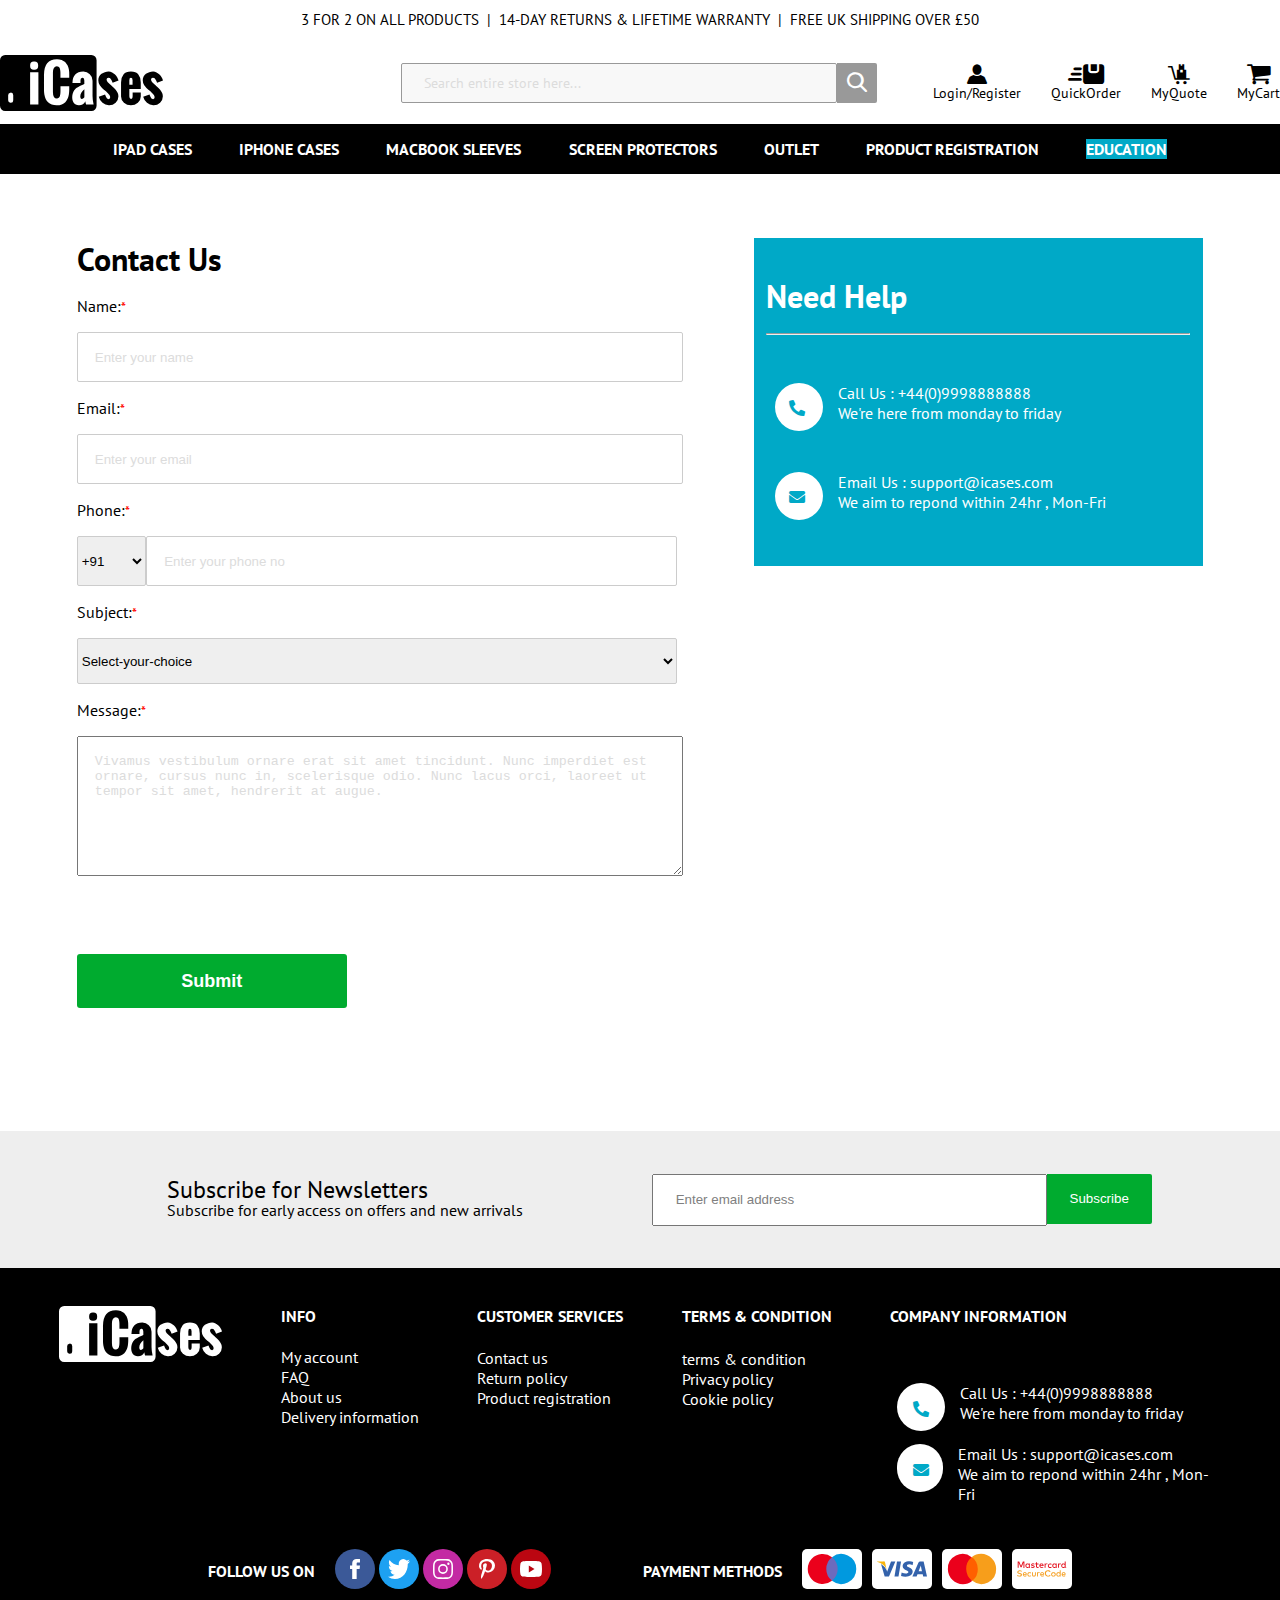
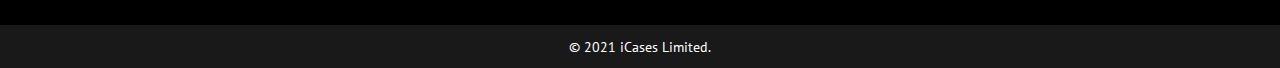
<file: contact-us.html>
<!DOCTYPE html>
<html lang="en">

<head>
    <meta charset="UTF-8">
    <meta http-equiv="X-UA-Compatible" content="IE=edge">
    <meta name="viewport" content="width=device-width, initial-scale=1.0">
    <title>Document</title>
    <link rel="stylesheet" href="https://cdnjs.cloudflare.com/ajax/libs/font-awesome/5.15.4/css/all.min.css"
        integrity="sha512-1ycn6IcaQQ40/MKBW2W4Rhis/DbILU74C1vSrLJxCq57o941Ym01SwNsOMqvEBFlcgUa6xLiPY/NS5R+E6ztJQ=="
        crossorigin="anonymous" referrerpolicy="no-referrer" />
    <link rel="stylesheet" href="css/footer.css">
    <link rel="stylesheet" href="css/icons.css">
    <link rel="stylesheet" href="css/form.css">
    <link rel="stylesheet" href="css/styles.css">
</head>

<body>
    <div class="top">
        <div class="promo">
            <p>3 FOR 2 ON ALL PRODUCTS&nbsp;&nbsp;|&nbsp;&nbsp;14-DAY RETURNS & LIFETIME
                WARRANTY&nbsp;&nbsp;|&nbsp;&nbsp;FREE UK SHIPPING OVER £50
            </p>
        </div>

        <div class="middlenav">
            <div class="logo-img">
                <img src="images/logo_iCases.svg" alt="Main-logo" class="logo-img">
            </div>
            <div class="search">
                <input type="text" class="searchbar" placeholder="Search entire store here...">
                <button class="searchbtn">
                    <span class="icon-ic_search"></span>
                </button>
            </div>
            <div class="action">
                <div class="login">
                    <span class="icon-ic_user"></span>
                    <span>Login/Register</span>
                </div>
                <div class="quick-order">
                    <span class="icon-ic_quick_order-01"></span>
                    <span>QuickOrder</span>
                </div>
                <div class="myquote">
                    <span class="icon-ic_trolley"></span>
                    <span>MyQuote</span>
                </div>
                <div class="mycart">
                    <span class="icon-ic_cart-01"></span>
                    <span>MyCart</span>
                </div>
            </div>
        </div>
        <div class="bottomnav">
            <span><a href="#">IPAD CASES</a></span>
            <span><a href="#">IPHONE CASES</a></span>
            <span><a href="#">MACBOOK SLEEVES</a></span>
            <span><a href="#">SCREEN PROTECTORS</a></span>
            <span><a href="#">OUTLET</a></span>
            <span><a href="#">PRODUCT REGISTRATION</a></span>
            <span><a href="#" class="last">EDUCATION</a></span>
        </div>
    </div>


    <div class="container">

        <form method="get" action="javascript:void(0)" >
            <span class="form-heading">Contact Us</span>
            <p>Name:<span class="required">*</span></p>
            <input type="text" id="name" placeholder="Enter your name">
            <p id="name_err" class="required"></p>


            <p>Email:<span class="required">*</span></p>
            <input type="text" id="mail" placeholder="Enter your email">
            <p id="email_err" class="required"></p>



            <p>Phone:<span class="required">*</span></p>
            <div class="phoneno">
                <select name="" id="">
                    <option value="Inida">+91</option>
                    <option value="USA">+001</option>
                </select>
                <input type="text" pattern="[6-9]{1}[0-9]{9}" id="phno" placeholder="Enter your phone no">
            </div>
            <p id="phone_err" class="required"></p>



            <p>Subject:<span class="required">*</span></p>
            <select name="issue" id="options">
                    <option value="" disabled selected>Select-your-choice</option>
                    <option value="Order status">Order status</option>
                    <option value="Return request">Return request</option>
                    <option value="Help desk">Help Desk</option>  
            </select>
            <p id="sel_err" class="required"></p>


            <p>Message:<span class="required">*</span></p>
            <textarea name="" id="textarea"
                placeholder="Vivamus vestibulum ornare erat sit amet tincidunt. Nunc imperdiet est ornare, cursus nunc in, scelerisque odio. Nunc lacus orci, laoreet ut tempor sit amet, hendrerit at augue."></textarea>
            <p id="msg_err" class="required"></p>



            <button class="submit" onclick="validate()">Submit</button>
        </form>


        <div class="contact-info">
            <div class="head">
                Need Help
                <hr>
            </div>
            <div class="contact1">
                <div class="icon">
                    <i class="fas fa-phone-alt"></i>
                </div>
                <span>
                    Call Us : +44(0)9998888888 <br>
                    We're here from monday to friday
                </span>
            </div>
            <div class="contact1">
                <div class="icon">
                    <i class="fa fa-envelope"></i>
                </div>
                <span>
                    Email Us : support@icases.com <br>
                    We aim to repond within 24hr , Mon-Fri
                </span>

            </div>
        </div>


    </div>


<!-- 
    <div class="footer">
        <div class="footer-top">
            <div class="footer-content">
                <div class="block1">
                    <span class="blk1-txt1">Subscribe for Newsletters</span>
                    <span class="blk2-txt2">Subscribe for early access on offers and new arrivals</span>
                </div>
                <div class="feild">
                    <input type="text" class="footer-feild" placeholder="Enter email address">
                    <button class="footerbtn">Subscribe</button>
                </div>
            </div>
        </div>
        <div class="footer-mid">
            <div class="logo">
                <img src="images/logo_iCase_white.svg" alt="footer-img">
            </div>
            <div class="blk1">
                <ul>
                    <li class="ft-heading">info</li>
                    <li>My account</li>
                    <li>FAQ</li>
                    <li>About us</li>
                    <li>Delivery information</li>
                </ul>
            </div>
            <div class="blk2">
                <ul>
                    <li class="ft-heading">customer services</li>
                    <li><a href="contact-us.html" style="text-decoration: none;color: white;">Contact us</a></li>
                    <li>Return policy</li>
                    <li>Product registration</li>

                </ul>

            </div>
            <div class="blk3">
                <ul>
                    <li class="ft-heading">terms & condition</li>
                    <li>terms & condition</li>
                    <li>Privacy policy</li>
                    <li>Cookie policy</li>
                </ul>
            </div>
            <div class="blk4">
                <ul>
                    <li class="ft-heading">company information</li>
                    <li>
                        <div class="contact1">
                            <div class="icon">
                                <i class="fas fa-phone-alt"></i>
                            </div>
                            <span>
                                Call Us : +44(0)9998888888 <br>
                                We're here from monday to friday
                            </span>
                        </div>

                        <div class="contact1">
                            <div class="icon">
                                <i class="fa fa-envelope"></i>
                            </div>
                            <span>
                                Email Us : support@icases.com <br>
                                We aim to repond within 24hr , Mon-Fri
                            </span>

                        </div>

                    </li>
                </ul>
            </div>
        </div>
        <div class="footer-bottom">
            <span class="socials">Follow us on</span>
            <span class="logos">
                <img src="images/ic_facebook.svg" alt="facebook">

                <img src="images/ic_twitter.svg" alt="twitter">
                <img src="images/ic_instagram.svg" alt="instagram">
                <img src="images/ic_pintrest.svg" alt="pintrest">
                <img src="images/ic_youtube.svg" alt="youtube">
            </span>

            <span class="payment">Payment Methods</span>
            <span class="logos">
                <img src="images/payment_logos.svg" alt="facebook">
            </span>
        </div>
        <div class="footer-last">
            <span class="copyright">&#169; 2021 iCases Limited.</span>
        </div>
    </div> -->

    <div class="footer">
        <div class="footer-top">
            <div class="footer-content">
                <div class="block1">
                    <span class="blk1-txt1">Subscribe for Newsletters</span>
                    <span class="blk2-txt2">Subscribe for early access on offers and new arrivals</span>
                </div>
                <div class="feild">
                    <input type="text" class="footer-feild" id="newsletter" placeholder="Enter email address">
                    <button class="footerbtn" onclick="news_ltr_validate()">Subscribe</button>
                    <!-- <p id="news_msg"></p> -->
                </div>
            </div>
        </div>
        <div class="footer-mid">
            <div class="logo">
                <img src="images/logo_iCase_white.svg" alt="footer-img">
            </div>
            <div class="blk1">
                <ul>
                    <li class="ft-heading">info</li>
                    <li>My account</li>
                    <li>FAQ</li>
                    <li>About us</li>
                    <li>Delivery information</li>
                </ul>
            </div>
            <div class="blk2">
                <ul>
                    <li class="ft-heading">customer services</li>
                    <li><a href="contact-us.html" style="text-decoration: none;color: white;">Contact us</a></li>
                    <li>Return policy</li>
                    <li>Product registration</li>

                </ul>

            </div>
            <div class="blk3">
                <ul>
                    <li class="ft-heading">terms & condition</li>
                    <li>terms & condition</li>
                    <li>Privacy policy</li>
                    <li>Cookie policy</li>
                </ul>
            </div>
            <div class="blk4">
                <ul>
                    <li class="ft-heading">company information</li>
                    <li>
                        <div class="contact1">
                            <div class="icon">
                                <i class="fas fa-phone-alt"></i>
                            </div>
                            <span>
                                Call Us : +44(0)9998888888 <br>
                                We're here from monday to friday
                            </span>
                        </div>

                        <div class="contact1">
                            <div class="icon">
                                <i class="fa fa-envelope"></i>
                            </div>
                            <span>
                                Email Us : support@icases.com <br>
                                We aim to repond within 24hr , Mon-Fri
                            </span>

                        </div>

                    </li>
                </ul>
            </div>
        </div>
        <div class="footer-bottom">
            <div class="grp1">
                <span class="socials">Follow us on</span>
                <span class="logos">
                    <img src="images/ic_facebook.svg" alt="facebook">

                    <img src="images/ic_twitter.svg" alt="twitter">
                    <img src="images/ic_instagram.svg" alt="instagram">
                    <img src="images/ic_pintrest.svg" alt="pintrest">
                    <img src="images/ic_youtube.svg" alt="youtube">
                </span>
            </div>
            <div class="grp1">
                <span class="payment">Payment Methods</span>
                <span class="logos">
                    <img src="images/payment_logos.svg" alt="facebook">
                </span>
            </div>
        </div>
        <div class="footer-last">
            <span class="copyright">&#169; 2021 iCases Limited.</span>
        </div>
    </div>

    
    <script src="js/scroll.js"></script>
    <script src="js/offcanvas.js"></script>
    <script src="js/newsletter_validate.js"></script>
    <script src="js/megamenu.js"></script>
    <script src="js/onsearch.js"></script>
    <script src="js/minicart.js"></script>
    <script src="js/form-validate.js"></script>
</body>

</html>
</file>
<file: css/footer.css>
.footer{
    margin-top: 123px;
}

.footer-content{
    /* margin: 50px auto; */
    display: flex;
    justify-content: space-evenly ;
    background-color: #EEEEEE;
    height: 137px;
    margin: auto;
    align-items: center;
}
.block1{
    display: flex;
    flex-direction: column;
    margin-left: 39px;
}

.blk1-txt1{
    font-size: 24px;
    line-height: 20px;
    text-align: left;
    color: #000000;
}

.blk1-txt2{
    color: #666666;
    font-size: 16px;
    line-height: 20px;
}

.feild{
    max-width: 500px;
    width: 100%;
    display: flex;
}
.feild input{
    max-width: 418px;
    width: 100%;
    height: 46px;
}

.feild .footer-feild::placeholder{
    padding-left: 20px;
}

.footerbtn{
    height: 50px;
    width: 132px;
    background-color: #00AB2F;
    border: none;
    border-radius: 0px 2px 2px 0px;
    color: white;
}

.footer-mid{
    padding: 3% 0;
    display: flex;
    background: #000000;
    color: white;
    justify-content: space-evenly;
}


.footer-mid div ul{
    list-style-type: none;
    margin: 0;
    padding: 0;
}

.ft-heading{
    font-size: 16px;
    font-weight: bold;
    color: white;
    text-transform: uppercase;
    margin-bottom: 15%;
}

.footer-mid div ul li{
    /* margin: 2%; */
}

.call-info{
    display: flex;
}

.call-info button{
    background-color: #00A9C7;
    border-radius: 100%;
    border: none;
    margin: 5%;
}

.call-info button i{
    color: white;
}


.socials,.payment{

    font-size: 16px;
    font-weight: bold;
    color: white;
    margin-right: 20px;
    text-transform: uppercase;
}

.footer-bottom{
    display: flex;
    background-color: black;
    padding:0 9%;
    align-items: center;
    justify-content: space-evenly;
    padding-bottom: 32px;
}


.footer-last{
    padding: 1%;
    color: #FFFFFF;
    font-size: 14px;
    line-height: 18px;
    text-align: center;
    background-color: #191919;
}


.grp1{
    display: flex;
    justify-content: center;
    align-items: center;
}
/* 
#news_msg {
    display: none;
} */

#newsletter::placeholder{
    color: var(--c,gray);
}
</file>
<file: css/icons.css>
@font-face {
    font-family: 'icomoon';
    src:  url('../icons/icomoon.eot?m66xcy');
    src:  url('../icons/icomoon.eot?m66xcy#iefix') format('embedded-opentype'),
      url('../icons/icomoon.ttf?m66xcy') format('truetype'),
      url('../icons/icomoon.woff?m66xcy') format('woff'),
      url('../icons/icomoon.svg?m66xcy#icomoon') format('svg');
    font-weight: normal;
    font-style: normal;
    font-display: block;
  }
  
  [class^="icon-"], [class*=" icon-"] {
    /* use !important to prevent issues with browser extensions that change fonts */
    font-family: 'icomoon' !important;
    speak: never;
    font-style: normal;
    font-weight: normal;
    font-variant: normal;
    text-transform: none;
    line-height: 1;
  
    /* Better Font Rendering =========== */
    -webkit-font-smoothing: antialiased;
    -moz-osx-font-smoothing: grayscale;
  }
  
  .icon-uni2192:before {
    content: "\2192";
  }
  .icon-uni2190:before {
    content: "\2190";
  }
  .icon-ic_user:before {
    font-size: 20px;
    content: "\e900";
  }
  .icon-ic_trolley:before {
    font-size: 20px;
    content: "\e901";
  }
  .icon-ic_search:before {
    font-size: 20px;
    content: "\e902";
    color: #FFFFFF;
  }
  .icon-ic_quick_order-01:before {
    font-size: 20px;
    content: "\e903";
  }
  .icon-ic_cart-01:before {
    font-size: 20px;
    content: "\e904";
  }
  .icon-search:before {
    font-size: 20px;
    content: "\e986";
  }



  /* @font-face {
    font-family: 'icomoon';
    src:  url('../icons/ico.eot?dvlqz8');
    src:  url('../icons/ico.eot?dvlqz8#iefix') format('embedded-opentype'),
      url('../icons/ico.ttf?dvlqz8') format('truetype'),
      url('../icons/ico.woff?dvlqz8') format('woff'),
      url('../icons/ico.svg?dvlqz8#icomoon') format('svg');
    font-weight: normal;
    font-style: normal;
    font-display: block;
  }
  
  [class^="icon-"], [class*=" icon-"] {
     use !important to prevent issues with browser extensions that change fonts 
    font-family: 'icomoon' !important;
    speak: never;
    font-style: normal;
    font-weight: normal;
    font-variant: normal;
    text-transform: none;
    line-height: 1;
  
     Better Font Rendering =========== 
    -webkit-font-smoothing: antialiased;
    -moz-osx-font-smoothing: grayscale;
  }
  
  .icon-ic_call:before {
    content: "\e1000";
    /* color: #000; 
  }
  .icon-ic_email:before {
    content: "\e999";
    color: #fff;
  } */
</file>
<file: css/form.css>
.form-heading{
    font-weight: bold;
    font-size: 32px;
    line-height: 42px;
    color: black;
    text-align: left;
    padding: 3% 0;
}

form{
    /* margin: 3% auto; */
    max-width: 600px;
    width: 100%;
}

form input,select{
    width: 100%;
    height: 46px;
    border: 1px solid #CCCCCC;
    border-radius: 2px;
}

::-webkit-input-placeholder{
    padding: 15px;
    color: #DCDCDC;
}

select::placeholder{
    padding-left: 5%;
}

textarea{
    width: 100%;
    height: 134px;
    margin-bottom: 10%;
}

.required{
    color: red;
    font-size: 14px;
}

input:valid{
    border-color: 5px solid green;
}

input:invalid{
    border-color: 1px solid red;
}


.submit{
    height: 54px;
    width: 270px;
    background-color: #00AB2F;
    border: none;
    border-radius: 3px;
    color: white;
    font-weight: bold;
    font-size: 18px;
    line-height: 23px;
}

.container{
    margin: 5% 0;
    display: flex;
    justify-content: space-evenly;
    /* flex-direction: column; */
}

.contact-info{
    display: flex;
    background-color: #00A9C7;
    width: 424px;
    height: 302px;
    justify-content: space-evenly   ;
    /* align-items: center; */
    padding: 1%;
    flex-direction: column;
}

.icon{
    /* display: block; */
    height: 48px;
    width: 48px;
    border-radius: 24px;
    color: #00A9C7;
    background-color: white;
}

.head{
    font-weight: bold;
    font-size: 32px;
    line-height: 42px;
    color: white;
    /* margin-top: 5%; */
}

.contact1{
    display: flex;
    padding: 2%;
    position: relative;
    /* justify-content: ; */
    /* width: ; */
}

.contact1 .icon{
    /* position: absolute; */
    /* top: 5px; */
    margin-right: 15px;
}

.contact1 .icon i{
    position: absolute;
    top: 25px;
    left: 23px;
}

.contact1 span{
    color: white;
}

.phoneno{
    display: flex;
}

.phoneno select{
    width: 79px;
    height: 50px;
}


#issue{
    background-color: white;
}
</file>
<file: css/styles.css>
@import url('https://fonts.googleapis.com/css2?family=PT+Sans&display=swap');

.max-contain {
    max-width: 1300px;
    /* align-items: center; */
    margin-left: auto;
    margin-right: auto;
    overflow-x: hidden;
}

.top{
    overflow: hidden;
}

body{
    margin: 0;
    padding: 0;
    background-color: #FFFFFF;
    font-family: 'PT sans';
}

/* img {
    max-width: 100%;
    height: auto;
} */

.promo{
    font-family: 'PT Sans', sans-serif;
    text-align: center;
    letter-spacing: 0px;
    color: #000000;
    text-transform: uppercase;
    opacity: 1;
    font-size: 15px;
    line-height: 18px;  
    margin-top: -4px;
    margin-bottom: 26px;
}

.middlenav{
    display: flex;
    /* position: relative; */
    max-width: 1300px;
    margin: 0 auto;
    align-items: center;
    margin-bottom: 13px;
    /* justify-content: space-between; */
}

.logo-img{    
    width: 163.4px;
    height: 56px;
    flex: 1;
    /* padding-left: 10px; */
}

.search{
    /* margin:0 0 0 19%; */
    display: flex;
    max-width: 478px;
    width: 100%;
}

.searchbar{
    height: 36px;
    max-width: 430px;
    width: 100%;
    background: #F8F8F8;
    border-radius: 2px;
    opacity: 1;
    border: 1px solid #999999;
}

.searchbar::placeholder{
    font-family: 'PT sans';
    font-size: 14px;
    padding-left: 20px;
}

.searchbtn{
    background: #999999;
    border: none;
    border-radius: 0px 2px 2px 0px;
    opacity: 1;
    height: 40px;
    width: 40px;
}

.action{
    flex: 1;
    /* margin-left: 10%; */
    display: flex;
    justify-content: end;
    align-items: center;
    font-family: 'PT sans';
    font-size: 14px;
    gap: 30px;
}

.login{
    display: flex;
    align-items: center;
    flex-direction: column;
    
    /* margin-left: 10px; */
}

.quick-order{
    align-items: center;

    display: flex;
    flex-direction: column;
    
}

.myquote{
    align-items: center;

    display: flex;
    flex-direction: column;
    
}

.mycart{
    align-items: center;

    display: flex;
    flex-direction: column;
    
}

.bottomnav{
    padding: 15px 78px;
    /* overflow: hidden; */
    display: flex;
    /* height: 20px; */
    justify-content: space-evenly;
    gap: 12px;
    flex-wrap: wrap;
    align-items: flex-start;
    background: #000000;
}

.bottomnav a{

    font-size: 16px;
    line-height: 20px;
    text-transform: uppercase;
    text-align: center;
    opacity: 1;
    font-family: 'PT sans';
    font-weight: bold;
    text-decoration: none;
    color: #FFFFFF;
}


.last{
    background-color: #00A9C7;
}


.hamburger{
    margin: 0 3.5%;
}

.sidenav {
    height: 100%;
    width: 0;
    position: fixed;
    z-index: 100;
    top: 0;
    left: 0;
    background-color:white;
    overflow-x: hidden;
    transition: 0.5s;
    padding-top: 60px;
  }
  
  .sidenav a,.sidenav button {
    padding: 8px 8px 8px 32px;
    text-decoration: none;
    font-size: 25px;
    color: black;
    display: block;
    transition: 0.3s;
  }
  
  .sidenav a:hover {
    color: #f1f1f1;
  }
  
  .sidenav .closebtn {
    position: absolute;
    top: 0;
    right: 25px;
    font-size: 36px;
    margin-left: 50px;
  }

  .responsive-top{
    display: none;
  }

/* 
.offcanvas{
    /* display: flex; 
    position: fixed;
    align-items: flex-start;
    height: 100%;
    width: 0%;
    z-index: 100;
    background-color: white;
}

.offcanvas a, .offcanvas ul li a{
    color: black;
} */

.sidenav button{
    color: white;
    background-color: #00A9C7;
    border: none;
    margin-left: 4%;
}

.responsive-promo{
    display: none;
    text-align: center;
letter-spacing: 0px;
color: #000000;
text-transform: uppercase;
opacity: 1;
}

.hamburger{
    display: none;
}

body{
    width: 100%;
    overflow-x: hidden;
    /* max-width: 1320px; */
}

.dropdown-content{
    position: absolute;
    display: none;
    left: 65px;
    max-height: 250px;
    height: 100%;
    top: 174px;
    z-index: 1;
    font-size: 14px;
    line-height: 18px;
    padding: 39px 50px 59px;
    background-color: white;
    max-width: 1100px;
    width: 100%;
    margin: 0 auto;
}

.dropdown button{
    border: none;
    background: transparent;
}


/* 
 .dropdown:hover .dropdown-content{
    display: block;
} 

.dropdown:hover button{
    border-radius: 20px;
    background: white;
}

.dropdown:hover #mega-opt {
    color: #000000;
} */

.row{
    display: flex;
}

.drop-col1{
    text-align: center;
    flex:1;
}

.drop-col2{
    text-align: center;
    flex: 2;
}

.drop-col2 img{
    height: 241px;
    width: 449px;}

.row{
    display: flex;
}

.drop-col1 ul {
    margin: 0;
    padding: 0;
    list-style: none;
}

.drop-col1 ul li{
    padding: 6px 0;
    cursor: pointer;
}

#mega-opt{
    font-size: 16px;
    line-height: 20px;
    text-transform: uppercase;
    text-align: center;
    opacity: 1;
    font-family: 'PT sans';
    font-weight: bold;
    text-decoration: none;
    color: #FFFFFF;
    padding-bottom: 20px;
}

.sub-search{
    display: flex;
    width: 100%;
}

.onsearch{
    position: absolute;
    display: none;
    top: 102px ;
    /* left: 540px; */
    background: white;
    z-index: 9;
    max-width: 478px;
    width: 100%;
}

.searchmenu-block{
    display: flex;
    flex-direction: column;
}

.product{
    display: flex;
    align-items: center;
}

.prod-content{
    font-size: 14px;
    line-height: 18px;
}

.price{
    color: #00A9C7;
    font-size: 16px;
    line-height: 24px;
}

.prod-img img{
    height: 80px;
    width: 80px;
    /* margin:       3%; */
}

.vertical-scroll{
    display: flex;
    flex-direction: column  ;
    overflow-y: scroll;
    height: 200px;
}

.searchmenu-heading{
    padding: 10px ;
    /* height: 40px; */
    font-size: 14px;
    font-weight: bold;
    line-height: 18px;
    background: #F4F4F4;
    margin: 0;
    /* text-align: center; */
}

.prod-cat-list ul{
    list-style: none;
    margin: 0;
    padding: 10px;
    font-size: 14px;
    line-height: 18px;

}

.prod-cat-list ul li{
    padding: 7px 0;
}

.prod-cat-list ul li a{
    text-decoration: none;
    color: #000000;
}

.prod-btn{
    background: #00AB2F;
    height: 40px;
    width: 100%;
    color: #FFFFFF;
    font-size: 14px;
    font-weight: bold;
    line-height: 18px;
    border: none    ;
}



.cart-options{
    position: absolute;
    display: none;
    max-width: 339px;
    width: 100%;
    background: white;
    top: 110px;
    z-index: 9;
}

.cart-options #hr{
    margin: 0;
    border: 1px solid black;
}

.checkout{
    background: #F4F4F4;
}
.checkout-details{
    display: flex;
    justify-content: space-between;
    align-items:first baseline;
    margin: 0 4%;
}



.total {
    text-align: end;
}

.checkout-btn{
    background: #00AB2F;
    height: 40px;
    width: 310px;
    margin: 5% auto;
    color: #FFFFFF;
    font-size: 14px;
    font-weight: bold;
    line-height: 18px;
    border: none;
}

.checkout-details2{
    display: flex;
    justify-content: center;
}

.cart-item{
    display: flex;
    padding: 5% ;
}

.cart-prod-desc{
    font-size: 14px;
    font-weight: bold;
    line-height: 18px;
}

#qty{
    width: 30px;
}

.cart-qty-opt{
    display: flex;
    align-items: center;
    justify-content: space-between;
}

.cart-action{
    display: flex;
    justify-content: space-evenly;
    color: #999999;
}

.edit-cart-btn{
    background: white;
    height: 50px;
    width: 100%;
    color: #00AB2F;
    font-size: 16px;
    font-weight: bold;
    line-height: 18px;
    border: none;
}
</file>
